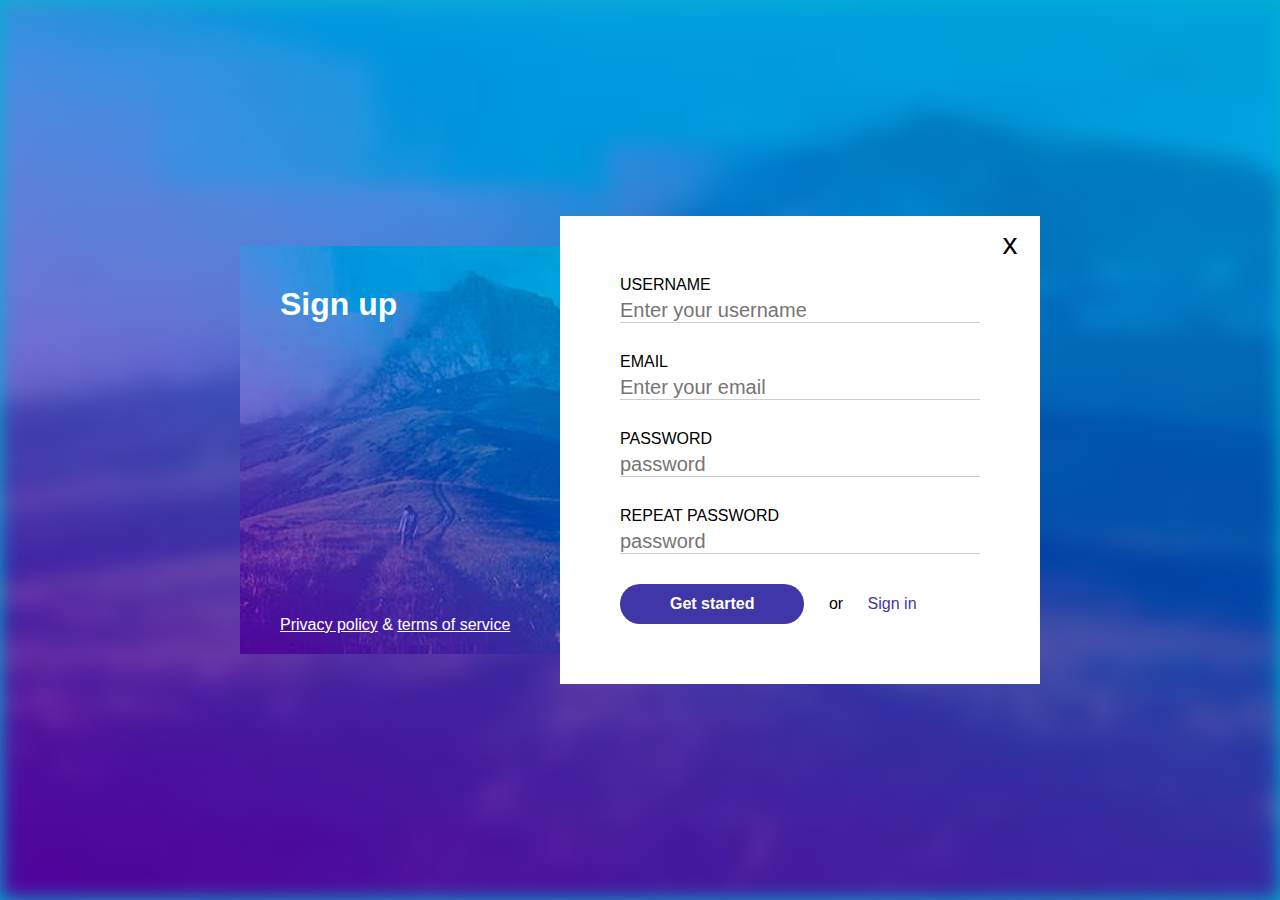
<file: index.html>
<!DOCTYPE html>
<html lang="en">

<head>
    <meta charset="UTF-8">
    <meta name="viewport" content="width=device-width, initial-scale=1.0">
    <title>Sign up</title>
    <link rel="stylesheet" href="./main.css">
</head>

<body>
    <img class="background" src="./kalnas.jpg" alt="Background image">
    <main class="container">
        <div class="left-column">
            <h1 class="title">Sign up</h1>
            <footer class="footer">
                <a href="#" class="link">Privacy policy</a>
                <span class="ampersand">&</span>
                <a href="#" class="link">terms of service</a>
            </footer>
        </div>
        <div class="right-column">
            <div class="close">x</div>
            <form class="form">
                <div class="form-row">
                    <label for="username">Username</label>
                    <input id="username" type="text" placeholder="Enter your username">
                </div>
                <div class="form-row">
                    <label for="email">Email</label>
                    <input id="email" type="text" placeholder="Enter your email">
                </div>
                <div class="form-row">
                    <label for="pass">Password</label>
                    <input id="pass" type="password" placeholder="password">
                </div>
                <div class="form-row">
                    <label for="repass">Repeat password</label>
                    <input id="repass" type="password" placeholder="password">
                </div>
                <div class="form-row">
                    <div class="btn">Get started</div>
                    <span class="or">or</span>
                    <a href="./sign-in/" class="blue-link">Sign in</a>
                </div>
            </form>
        </div>
    </main>
</body>

</html>
</file>
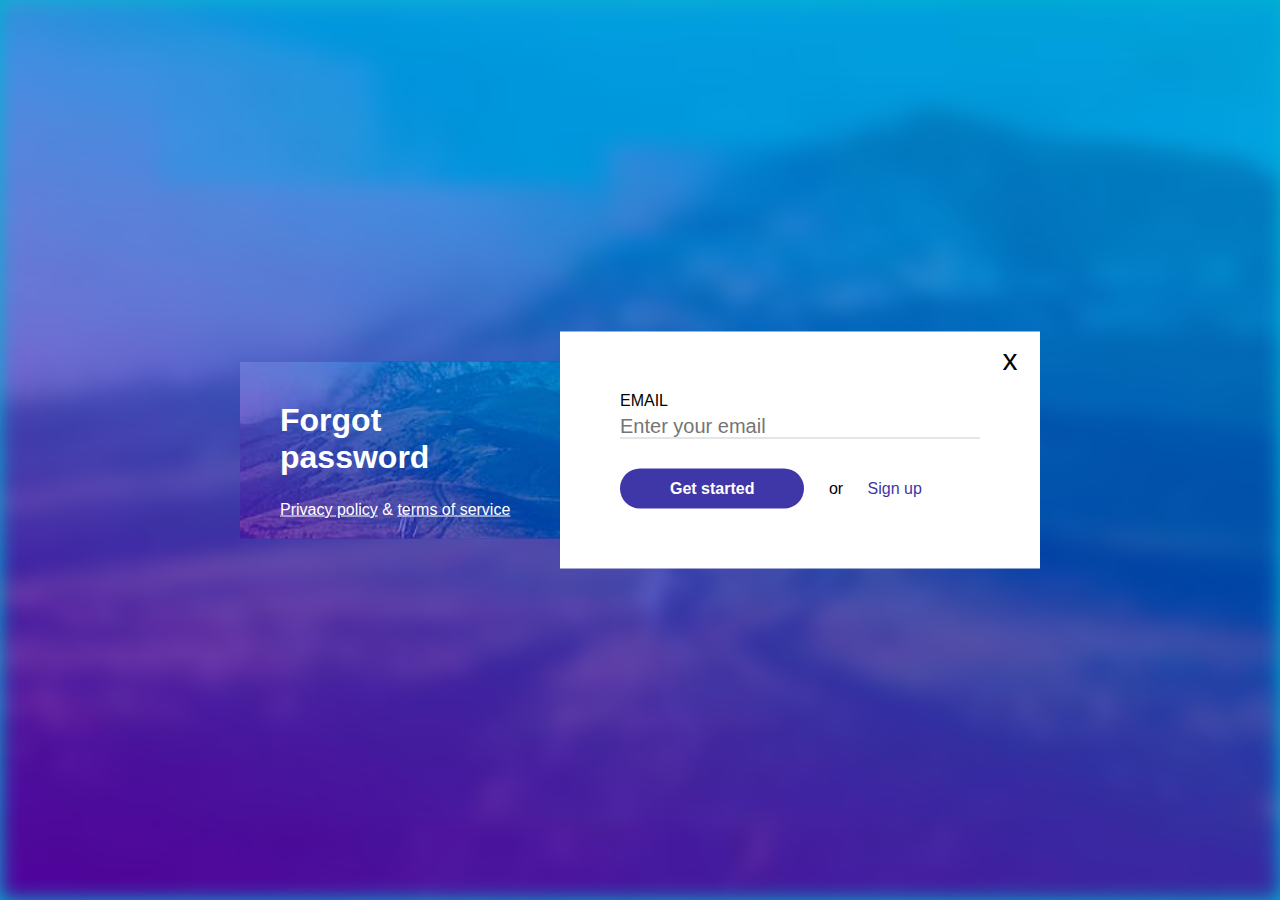
<file: forgot-password/index.html>
<!DOCTYPE html>
<html lang="en">

<head>
    <meta charset="UTF-8">
    <meta name="viewport" content="width=device-width, initial-scale=1.0">
    <title>Forgot password</title>
    <link rel="stylesheet" href="../main.css">
</head>

<body>
    <img class="background" src="../kalnas.jpg" alt="Background image">
    <main class="container">
        <div class="left-column">
            <h1 class="title">Forgot password</h1>
            <footer class="footer">
                <a href="#" class="link">Privacy policy</a>
                <span class="ampersand">&</span>
                <a href="#" class="link">terms of service</a>
            </footer>
        </div>
        <div class="right-column">
            <div class="close">x</div>
            <form class="form">
                <div class="form-row">
                    <label for="email">Email</label>
                    <input id="email" type="text" placeholder="Enter your email">
                </div>
                <div class="form-row">
                    <div class="btn">Get started</div>
                    <span class="or">or</span>
                    <a href="/" class="blue-link">Sign up</a>
                </div>
            </form>
        </div>
    </main>
</body>

</html>
</file>
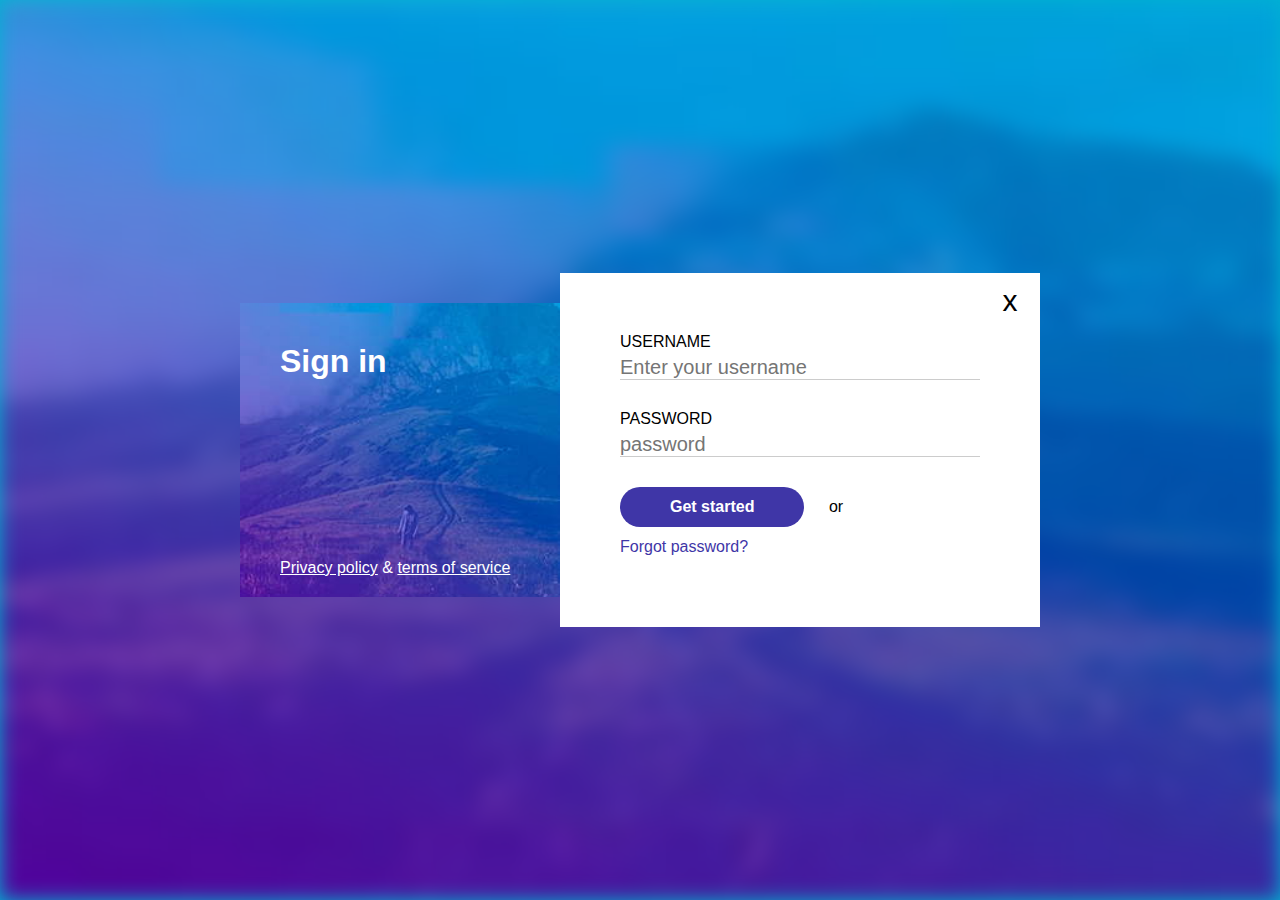
<file: sign-in/index.html>
<!DOCTYPE html>
<html lang="en">

<head>
    <meta charset="UTF-8">
    <meta name="viewport" content="width=device-width, initial-scale=1.0">
    <title>Sign in</title>
    <link rel="stylesheet" href="../main.css">
</head>

<body>
    <img class="background" src="../kalnas.jpg" alt="Background image">
    <main class="container">
        <div class="left-column">
            <h1 class="title">Sign in</h1>
            <footer class="footer">
                <a href="#" class="link">Privacy policy</a>
                <span class="ampersand">&</span>
                <a href="#" class="link">terms of service</a>
            </footer>
        </div>
        <div class="right-column">
            <div class="close">x</div>
            <form class="form">
                <div class="form-row">
                    <label for="username">Username</label>
                    <input id="username" type="text" placeholder="Enter your username">
                </div>
                <div class="form-row">
                    <label for="pass">Password</label>
                    <input id="pass" type="password" placeholder="password">
                </div>
                <div class="form-row">
                    <div class="btn">Get started</div>
                    <span class="or">or</span>
                    <a href="../forgot-password/" class="blue-link">Forgot password?</a>
                </div>
            </form>
        </div>
    </main>
</body>

</html>
</file>
<file: main.css>
body,
body * {
    margin: 0;
    padding: 0;
    vertical-align: top;
    box-sizing: border-box;
    font-family: 'Gill Sans', 'Gill Sans MT', Calibri, 'Trebuchet MS', sans-serif;
}


body {
    background-color: #00B3D4;
}
    .background {
        width: 100%;
        height: 100vh;
        background-image: url(./kalnas.jpg);
        background-repeat: no-repeat;
        background-size: cover;
        background-position: center;
        filter: blur(10px);
    }
    .container {
        display: inline-block;
        width: 800px;
        position: absolute;
        top: 50%;
        left: 50%;
        transform: translate(-50%, -50%);
    }
        .left-column {
            display: inline-block;
            width: 40%;
            padding: 40px;
            background-color: #3F36A7;
            background-image: url(./kalnas.jpg);
            background-repeat: no-repeat;
            background-size: cover;
            background-position: center;
            color: #fff;
            position: absolute;
            top: 30px;
            bottom: 30px;
        }
            .title {

            }
            .footer {
                position: absolute;
                bottom: 20px;
                left: 40px;
                right: 40px;
            }
                .link {
                    color: #fff;
                }
                .ampersand {
                    
                }

        .right-column {
            display: inline-block;
            width: 60%;
            float: right;
            padding: 60px;
            background-color: #fff;
            position: relative;
        }
            .close {
                display: inline-block;
                width: 60px;
                height: 60px;
                line-height: 56px;
                text-align: center;
                font-size: 30px;
                cursor: pointer;
                position: absolute;
                top: 0;
                right: 0;
            }
            .form {
                display: inline-block;
                width: 100%;
            }
                .form-row {
                    display: inline-block;
                    width: 100%;
                    margin-bottom: 30px;
                }
                    .form-row:last-of-type {
                        margin-bottom: 0;
                    }
                    label {
                        display: inline-block;
                        width: 100%;
                        margin-bottom: 5px;
                        font-size: 16px;
                        text-transform: uppercase;
                    }
                    input {
                        display: inline-block;
                        width: 100%;
                        border: none;
                        border-bottom: 1px solid #ccc;
                        font-size: 20px;
                    }
                    .btn {
                        display: inline-block;
                        background-color: #3F36A7;
                        color: #fff;
                        padding: 10px;
                        line-height: 20px;
                        padding-left: 50px;
                        padding-right: 50px;
                        border-radius: 20px;
                        font-weight: bold;
                    }
                    .or {
                        display: inline-block;
                        padding: 20px;
                        padding-top: 10px;
                        padding-bottom: 10px;
                        line-height: 20px;
                    }
                    .blue-link {
                        display: inline-block;
                        color: #3F36A7;
                        text-decoration: none;
                        padding-top: 10px;
                        padding-bottom: 10px;
                        line-height: 20px;
                    }
</file>
